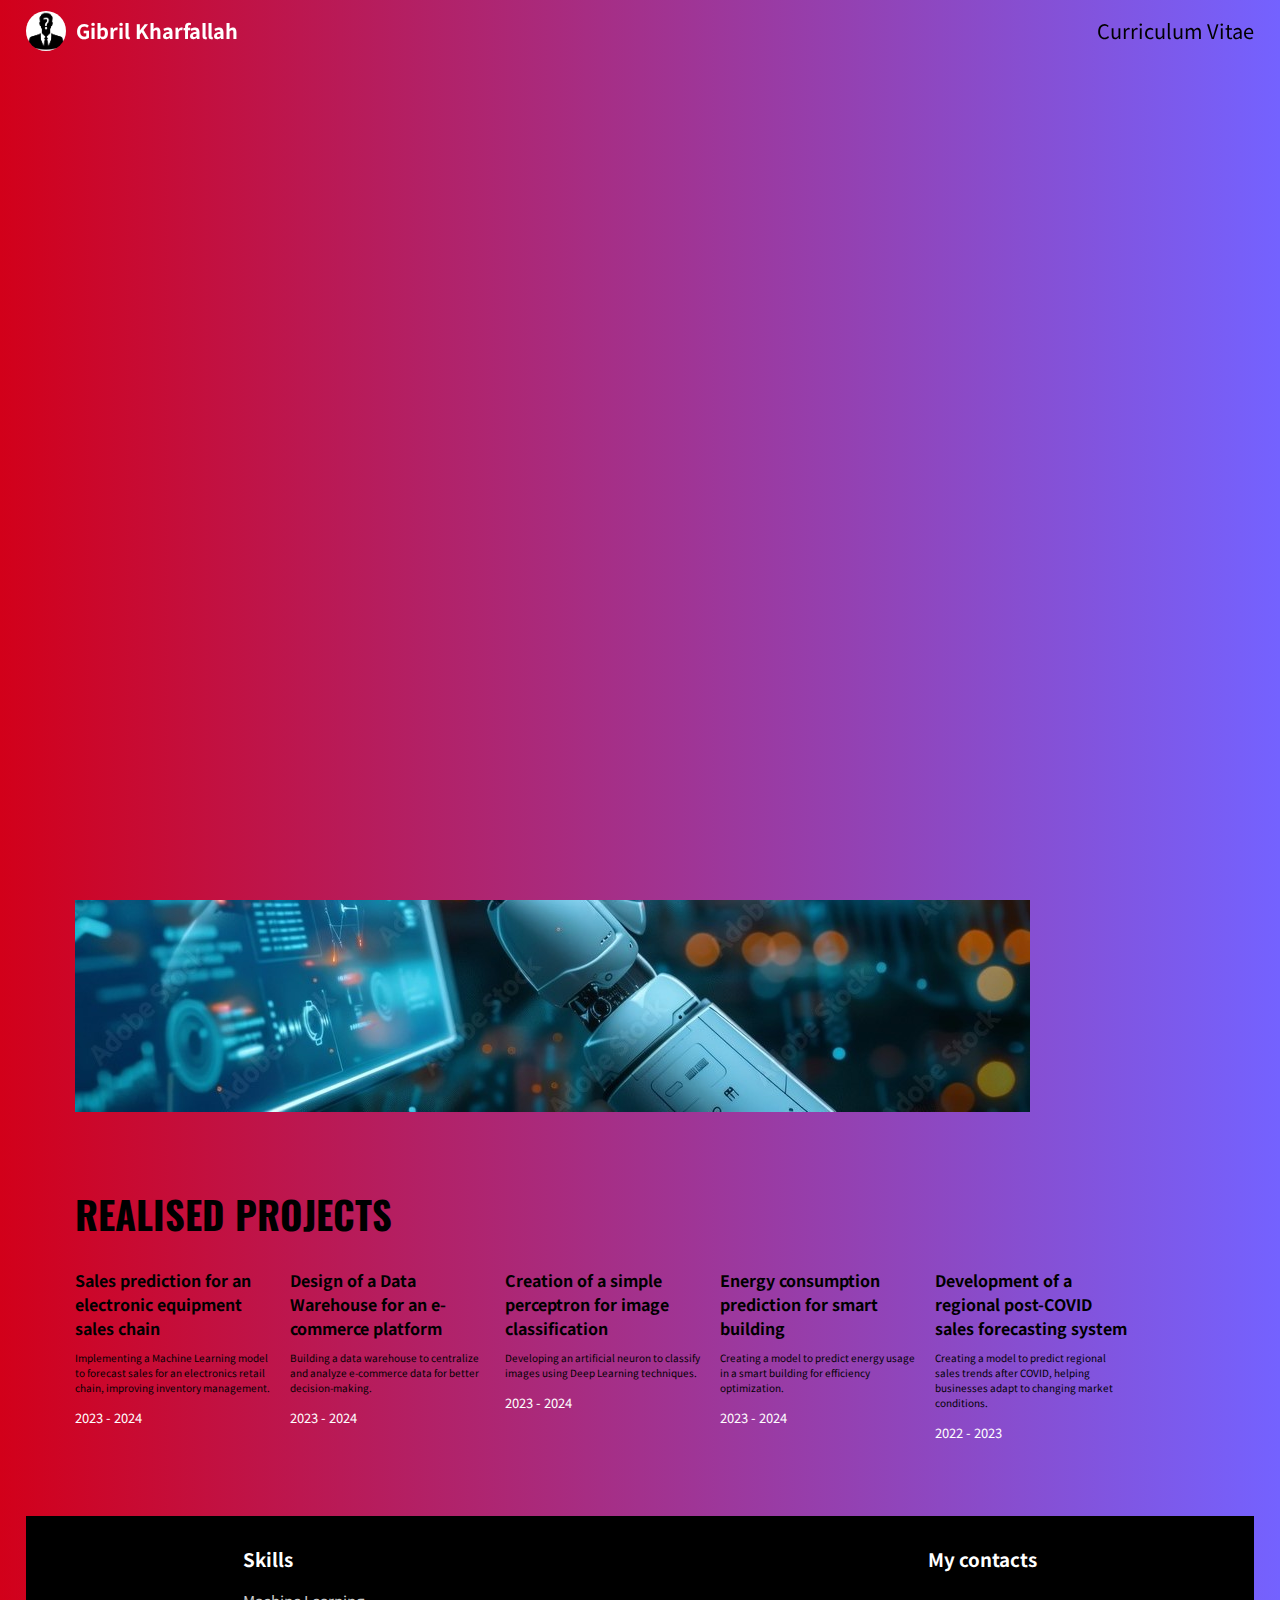
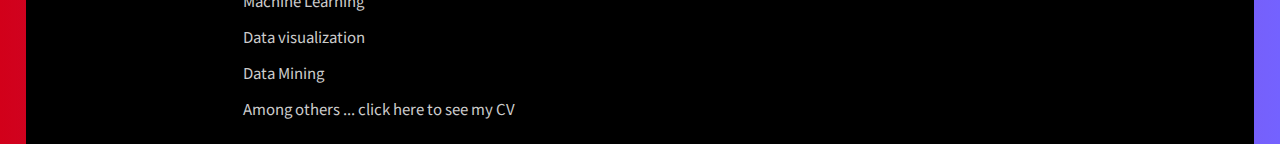
<file: index.html>
<!DOCTYPE html>
<html lang="en">
<head>
    <meta charset="UTF-8">
    <meta http-equiv="X-UA-Compatible" content="IE=edge" />
    <meta name="viewport" content="width=device-width, initial-scale=1.0">
    <title>Portfolio</title>
    <link rel="stylesheet" href="style.css">
    <link rel="stylesheet" href="https://cdnjs.cloudflare.com/ajax/libs/font-awesome/6.6.0/css/all.min.css" integrity="sha512-Kc323vGBEqzTmouAECnVceyQqyqdsSiqLQISBL29aUW4U/M7pSPA/gEUZQqv1cwx4OnYxTxve5UMg5GT6L4JJg==" crossorigin="anonymous" referrerpolicy="no-referrer" />
</head>
<body>
    <nav>
        <div class="profile">
            <img src="images/anonyme.jpg" alt="profile pic">
            <h1>Gibril Kharfallah</h1>
        </div>
        <ul>
            <li>
                <a href="https://www.linkedin.com/in/gibril-kharfallah-6b5664255/">
                    <span class="icon"><i class="fa-brands fa-linkedin-in"></i></i></span>
                </a>
            </li>
            <li>
                <a href="https://github.com/GibrilKharfallah">
                    <span class="icon"><i class="fa-brands fa-github"></i></span>
                </a>
            </li>
            <li>
                <a href="digitalresume.html">
                    Curriculum Vitae
                </a>
            </li>
        </ul>
    </nav>

    <section class="page-content">
        <header>
            <h1>HI ! I'M A FUTURE DATA SCIENTIST</h1>
            <p>Passionate about IT, I specialize in Data Science. I enjoy turning ideas into concrete projects, combining creativity and technical expertise. Here you'll find a selection of my work, showcasing my journey and vision in Data Science. Feel free to reach out if you'd like to discuss projects or collaborations !</p>
            <button>Say Hi</button>
        </header>

        <section class="presentation-img">
            <img src="images/datasc.jpg" alt="AI image">
        </section>

        <section class="project-section">
            <h1>Realised projects</h1>
            <div class="projects">
                <div class="project">
                    <h4>Sales prediction for an electronic equipment sales chain</h4>
                    <p class="description">Implementing a Machine Learning model to forecast sales for an electronics retail chain, improving inventory management.</p>
                    <p class="dates">2023 - 2024</p>
                </div>
                <div class="project">
                    <h4>Design of a Data Warehouse for an e-commerce platform</h4>
                    <p class="description">Building a data warehouse to centralize and analyze e-commerce data for better decision-making.</p>
                    <p class="dates">2023 - 2024</p>
                </div>
                <div class="project">
                    <h4>Creation of a simple perceptron for image classification</h4>
                    <p class="description">Developing an artificial neuron to classify images using Deep Learning techniques.</p>
                    <p class="dates">2023 - 2024</p>
                </div>
                <div class="project">
                    <h4>Energy consumption prediction for smart building</h4>
                    <p class="description">Creating a model to predict energy usage in a smart building for efficiency optimization.</p>
                    <p class="dates">2023 - 2024</p>
                </div>
                <div class="project">
                    <h4>Development of a regional post-COVID sales forecasting system</h4>
                    <p class="description">Creating a model to predict regional sales trends after COVID, helping businesses adapt to changing market conditions.</p>
                    <p class="dates">2022 - 2023</p>
                </div>
            </div>
        </section>
    </section>

    <footer>
        <div class="colonne">
            <h3>Skills</h3>
            <p>Machine Learning</p>
            <p>Data visualization</p>
            <p>Data Mining</p>
            <p>Among others ...<a href="digitalresume.html"> click here to see my CV</a></p>
        </div>
        <div class="colonne">
            <h3>My contacts</h3>
            <ul>
                <li>
                    <a href="https://www.linkedin.com/in/gibril-kharfallah-6b5664255/">
                        <span class="icon"><i class="fa-brands fa-linkedin-in"></i></i></span>
                    </a>
                </li>
                <li>
                    <a href="https://github.com/GibrilKharfallah">
                        <span class="icon"><i class="fa-brands fa-github"></i></span>
                    </a>
                </li>
                <li>
                    <a href="mailto:kharfallahgibril@gmail.com">
                        <span class="icon"><i class="fa-solid fa-envelope"></i></i></span>
                    </a>
                </li>
                <li>
                    <a href="https://www.instagram.com/gilo.kh/">
                        <span class="icon"><i class="fa-brands fa-instagram"></i></span>
                    </a>
                </li>
                <li>
                    <a href="https://www.x.com/GibrilKh197">
                        <span class="icon"><i class="fa-brands fa-x-twitter"></i></span>
                    </a>
                </li>
            </ul>
        </div>
    </footer>
</body>
</html>
</file>
<file: style.css>
/*@import url("https://fonts.googleapis.com/css2?family=Popins:wght@300;400;500;600;700;800;900&display=swap");*/
@import url('https://fonts.googleapis.com/css2?family=Noto+Sans+JP:wght@300;400&family=Oswald:wght@300&display=swap');

body{
    background: linear-gradient(to right, #d2001a, #7462ff, #f48e21, #23d5ab);
    background-size: 300% 300%;
    animation: color 12s ease-in-out infinite;
    padding: 0 2%;
    margin: 0;
    font-family: "Noto Sans JP" , sans-serif;   
}

body::before{
    content: "";
    position: absolute;
    top: 0;
    right: 0;
    width: 100%;
    height: 100%;
    background: linear-gradient(to right, #d2001a, #7462ff);
    animation: showRight 1s ease forwards;
    animation-delay: .4s;
}
nav{
    display: flex;
    flex-wrap: wrap;
    justify-content: space-between;
    align-items: center;
    position: sticky;
    top: 0;
    z-index: 2;
}

nav .profile{
    display: flex;
    align-items: center;
}

nav .profile img{
    width: 40px;
    height: 40px;
    border-radius: 50%;
}

nav .profile h1{
    margin-left: 10px;
    font-size: 20px;
    color: white;
}

nav ul{
    display: flex;
    list-style-type: none;   
}

nav .icon{
    color: #000;
}

nav ul li{
    margin-left: 20px;
    justify-content: space-between;
    font-size: 20px;
    cursor: pointer;
    border-bottom: 1px;
}

nav ul li a{
    text-decoration: none;
    color: #000;
}

nav ul li:hover{
    border-bottom-color: black;
}

.page-content{
    margin: 4%;
}

.page-content header{
    margin-top: 5%;
    max-width: 80%;
}

.page-content header h1{
    margin: 0;
    text-transform: uppercase;
    font-family: "Oswald", sans-serif;
    font-size: 6vw;
}

.page-content header p{
    line-height: 30px;
    color: white;
}

.page-content header button{
    background-color: inherit;
    border: none;
    outline: none;
    padding-left: 0;
    font-size: 15px;
    font-weight: bold;
    padding-bottom: 5px;
    border-bottom: 1px solid #ccc;
    cursor: pointer;
}

.page-content header button:hover{
    color: #ccc;
    border-bottom-color: black;
}

.page-content .presentation-img{
    margin-top: 5%;
}

.page-content .presentation-img img{
    max-width: 100%;
    height: auto;
    transition: filter 0.5s;
}

.page-content .presentation-img img:hover{
    filter: brightness(50%);
}

.page-content .project-section{
    margin-top: 6%;
}

.page-content .project-section h1{
    font-family: "Oswald", sans-serif;
    text-transform: uppercase;
    font-size: 3vw;
}

.page-content .project-section .projects{
    display: flex;
    flex-wrap: wrap;
}

.page-content .project-section .projects .project{
    margin-right: 20px;
    max-width: 195px;
}

.page-content .project-section .projects .project h4{
    margin: 0;
}

.page-content .project-section .projects .project .description{
    font-size: 10px;
}

.page-content .project-section .projects .project .dates{
    font-size: 13px;
    color: white;
}

footer{
    margin-top: 5%;
    display: flex;
    flex-wrap: wrap;
    justify-content: space-around;
    background-color: #000;
    color: white;
    padding: 10px;
}

footer .colonne ul li{
    list-style: none;
    width: 30px;
    font-size: 20px;
}

footer .icon{
    margin-bottom: 5%;
    color: #fff;
}

footer .colonne p{
    font-size: 15px;
    color: #ccc;
    cursor: pointer;
}

footer .colonne p a{
    text-decoration: none;
    color: #ccc;
}

footer .colonne p a:hover{
    color: white;
}

footer .colonne p:hover{
    color: white;
}


@keyframes color{
    0%{
        background-position: 0 50%;
    }
    50%{
        background-position: 100% 50%;
    }
    100%{
        background-position: 0 50%;
    }
}

@keyframes showRight{
    100%{
        width: 0;
    }
}

@media screen and (max-width: 768px){
    nav{
        justify-content: center;
    }
    nav ul{
        display: none;
    }

    .page-content header{
        margin-top: 10%;
        max-width: 100%;
    }

    .page-content .project-section{
        margin-top: 15%;
    }
    .page-content .project-section h1{
        font-size: 1.5em;
    }
    .page-content .project-section .projects .project{
        margin-right: 0;
        margin-bottom: 20px;
        max-width: 100%;
    }

    footer{
        justify-content: flex-start;
    }

    footer .colonne{
        justify-content: center;
        width: 80%;
    }
}
</file>
